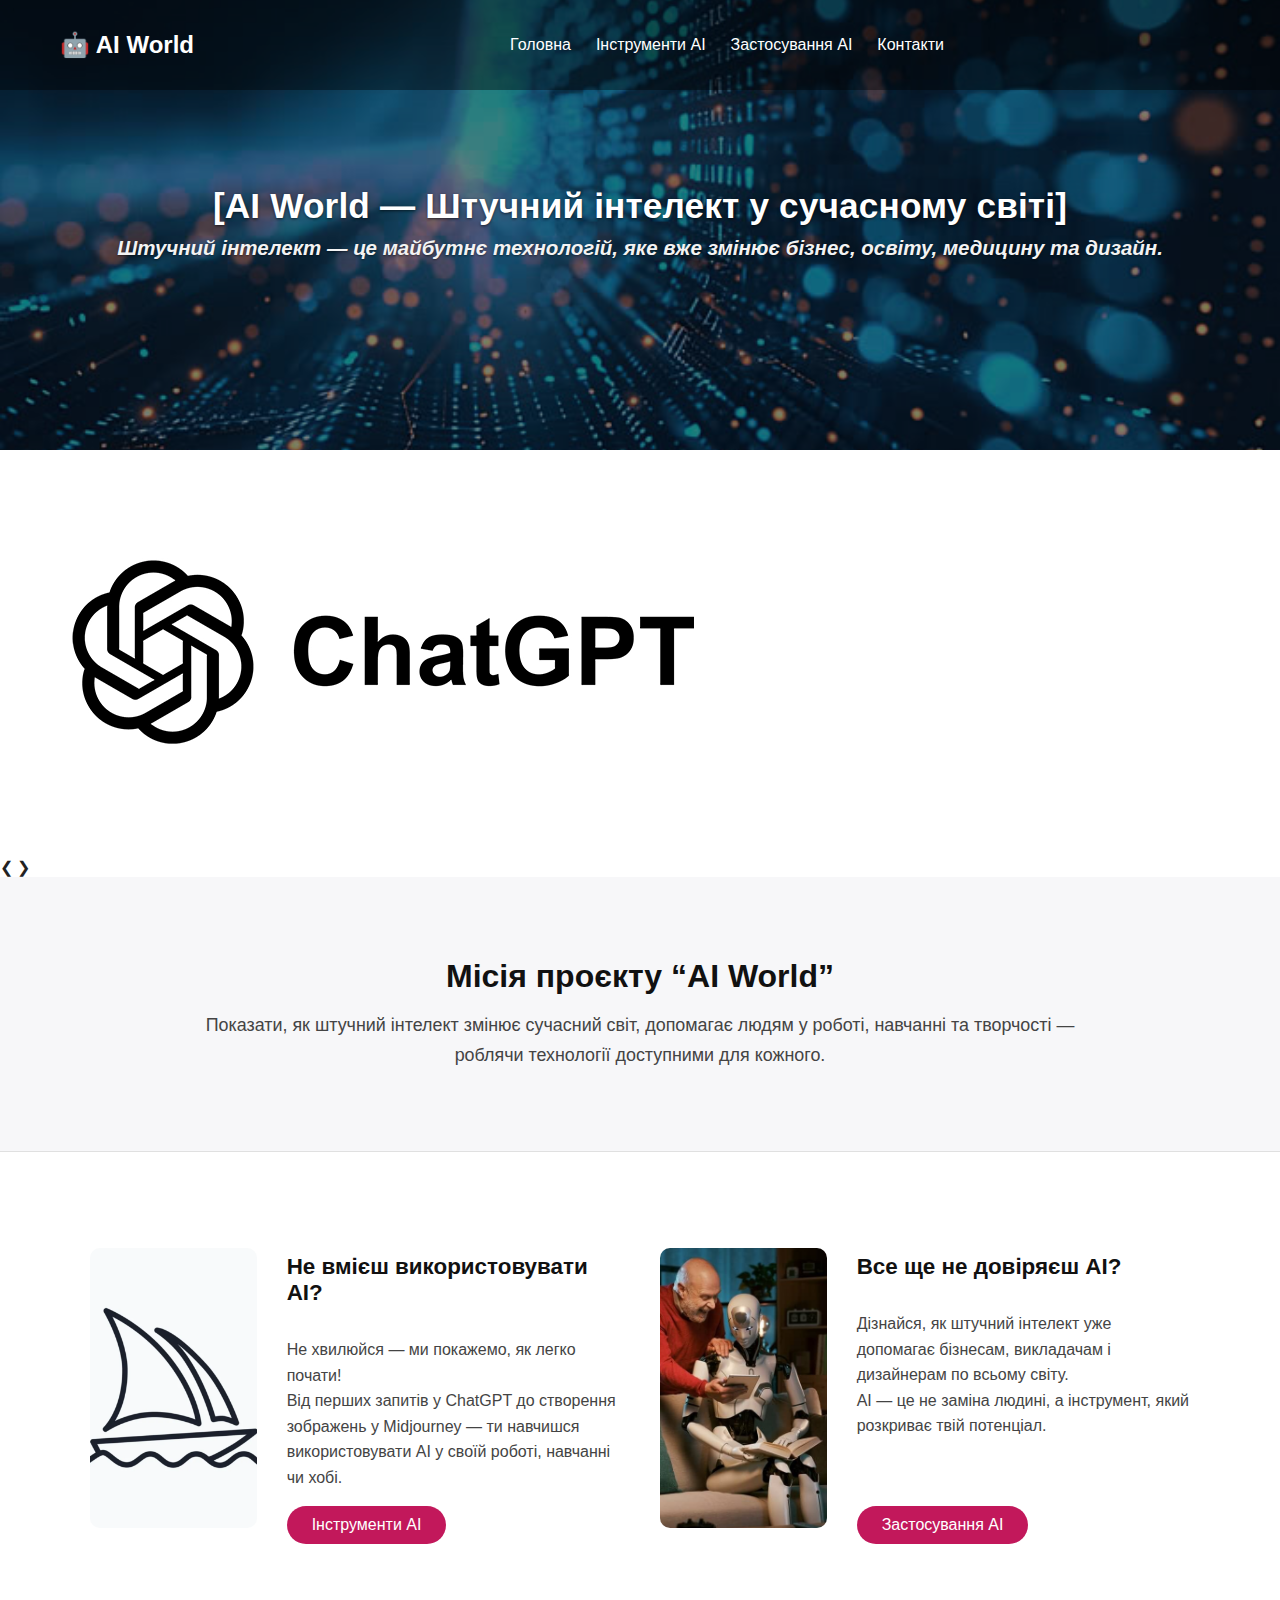
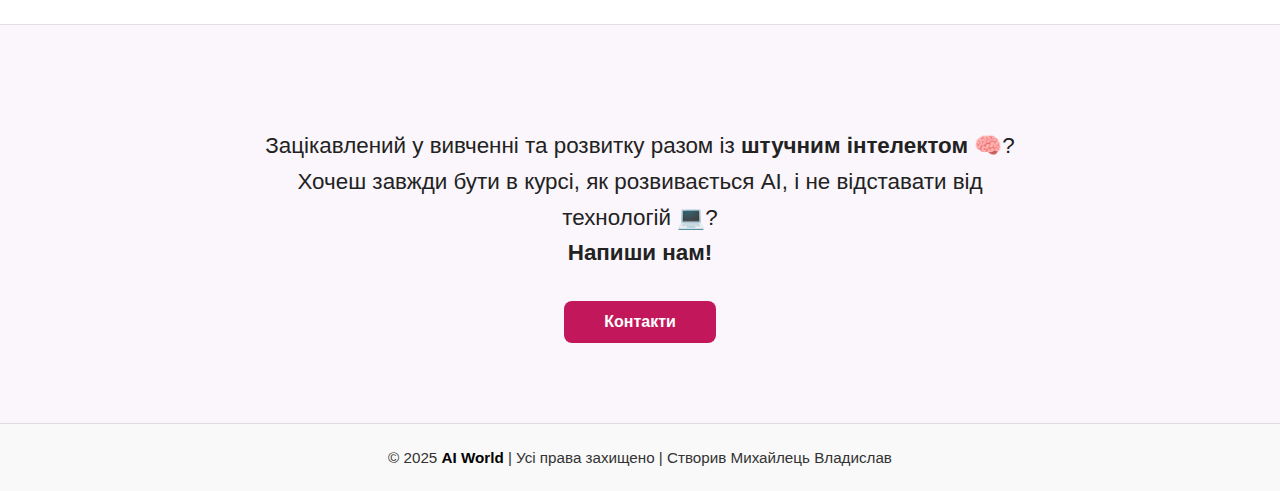
<file: index.html>
<!DOCTYPE html>
<html lang="uk">

<head>
  <meta charset="UTF-8">
  <meta name="viewport" content="width=device-width, initial-scale=1.0">
  <title>AI World — Штучний інтелект у сучасному світі</title>
  <link rel="stylesheet" href="css/style.css">
</head>

<body>

  <!-- 🧠 HEADER -->
  <header class="hero-section home-bg">
    <nav class="navbar">
      <div class="logo">🤖 AI World</div>

      <ul class="nav-links">
        <li><a href="index.html" class="active">Головна</a></li>
        <li><a href="tools.html">Інструменти AI</a></li>
        <li><a href="about.html">Застосування AI</a></li>
        <li><a href="contacts.html">Контакти</a></li>
      </ul>

      <div class="menu-toggle" id="menu-toggle">
        <span></span>
        <span></span>
        <span></span>
      </div>
    </nav>

    <div class="hero-content">
      <h1>[AI World — Штучний інтелект у сучасному світі]</h1>
      <p>Штучний інтелект — це майбутнє технологій, яке вже змінює бізнес, освіту, медицину та дизайн.</p>
    </div>
  </header>

  <!-- 🔹 КАРУСЕЛЬ -->
  <section class="carousel-section">
    <div class="carousel-container">
      <div class="carousel-slide fade">
        <img src="img/Chat-GPT-logo.jpg" alt="AI Image 1">
      </div>
      <div class="carousel-slide fade">
        <img src="img/jasper-pls.png" alt="AI Image 2">
      </div>
      <div class="carousel-slide fade">
        <img src="img/leonardo_AI_bde6a9b367.png" alt="AI Image 3">
      </div>
      <div class="carousel-slide fade">
        <img src="img/midjourney-review.png" alt="AI Image 4">
      </div>
      <div class="carousel-slide fade">
        <img src="img/pika-labs.jpg" alt="AI Image 5">
      </div>

      <!-- Кнопки навігації -->
      <a class="prev" onclick="plusSlides(-1)">&#10094;</a>
      <a class="next" onclick="plusSlides(1)">&#10095;</a>
    </div>

    <!-- Крапки під слайдером -->
    <div class="dots">
      <span class="dot" onclick="currentSlide(1)"></span>
      <span class="dot" onclick="currentSlide(2)"></span>
      <span class="dot" onclick="currentSlide(3)"></span>
      <span class="dot" onclick="currentSlide(4)"></span>
      <span class="dot" onclick="currentSlide(5)"></span>
    </div>
  </section>


  <!-- 🔹 МІСІЯ ПРОЄКТУ -->
  <section class="mission-only reveal">
    <div class="mission-wrap">
      <h2>Місія проєкту “AI World”</h2>
      <p class="mission-lead">
        Показати, як штучний інтелект змінює сучасний світ, допомагає людям у роботі, навчанні та творчості —
        роблячи технології доступними для кожного.
      </p>
    </div>
  </section>


  <!-- 🔹 ІНІЦІАТИВИ ПРОЄКТУ -->
  <section class="ai-initiatives reveal">
    <div class="initiatives-wrap">

      <!-- 🔸 Перша ініціатива -->
      <div class="initiative">
        <div class="initiative-img">
          <img src="img/Midjourney-Review-1.png" alt="AI Boat">
        </div>
        <div class="initiative-text">
          <h3>Не вмієш використовувати AI?</h3>
          <p>
            Не хвилюйся — ми покажемо, як легко почати!<br>
            Від перших запитів у ChatGPT до створення зображень у Midjourney —
            ти навчишся використовувати AI у своїй роботі, навчанні чи хобі.
          </p>
          <a href="tools.html" class="btn">Інструменти AI</a>
        </div>
      </div>

      <!-- 🔸 Друга ініціатива -->
      <div class="initiative ">
        <div class="initiative-img">
          <img src="img/AI-Human-Partner-e1691302727797.jpg" alt="AI and Human">
        </div>
        <div class="initiative-text">
          <h3>Все ще не довіряєш AI?</h3>
          <p>
            Дізнайся, як штучний інтелект уже допомагає бізнесам, викладачам і дизайнерам по всьому світу.<br>
            AI — це не заміна людині, а інструмент, який розкриває твій потенціал.
          </p>
          <a href="about.html" class="btn">Застосування AI</a>
        </div>
      </div>

    </div>
  </section>


  <!-- 🔹 Заклик до дії -->
  <section class="cta-section reveal">
    <div class="cta-container">
      <p>
        Зацікавлений у вивченні та розвитку разом із <b>штучним інтелектом 🧠</b>?<br>
        Хочеш завжди бути в курсі, як розвивається AI, і не відставати від технологій 💻?<br>
        <b>Напиши нам!</b>
      </p>

      <a href="contacts.html" class="cta-btn">Контакти</a>
    </div>
  </section>

  <!-- 🔹 Footer -->
  <footer class="footer">
    <p>© 2025 <strong>AI World</strong> | Усі права захищено | Створив Михайлець Владислав</p>
  </footer>


  <script src="js/main.js"></script>
</body>

</html>
</file>
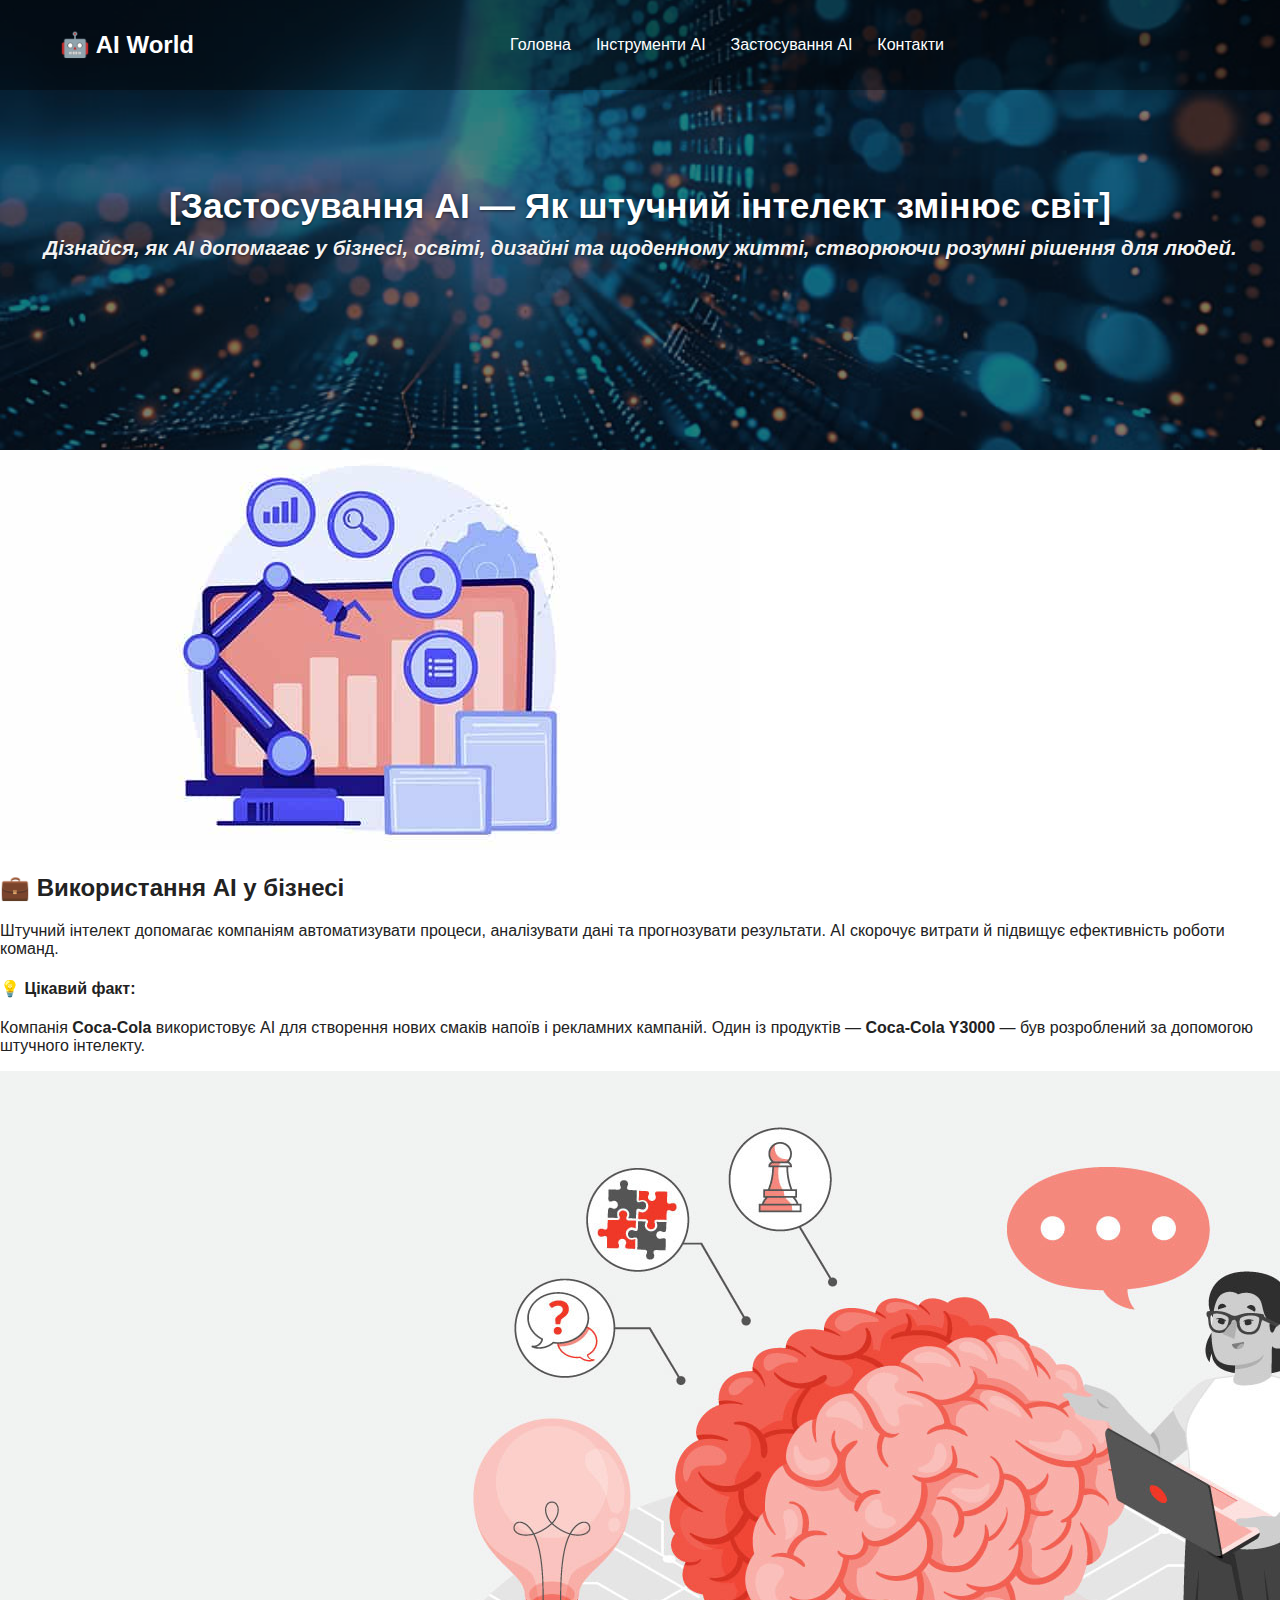
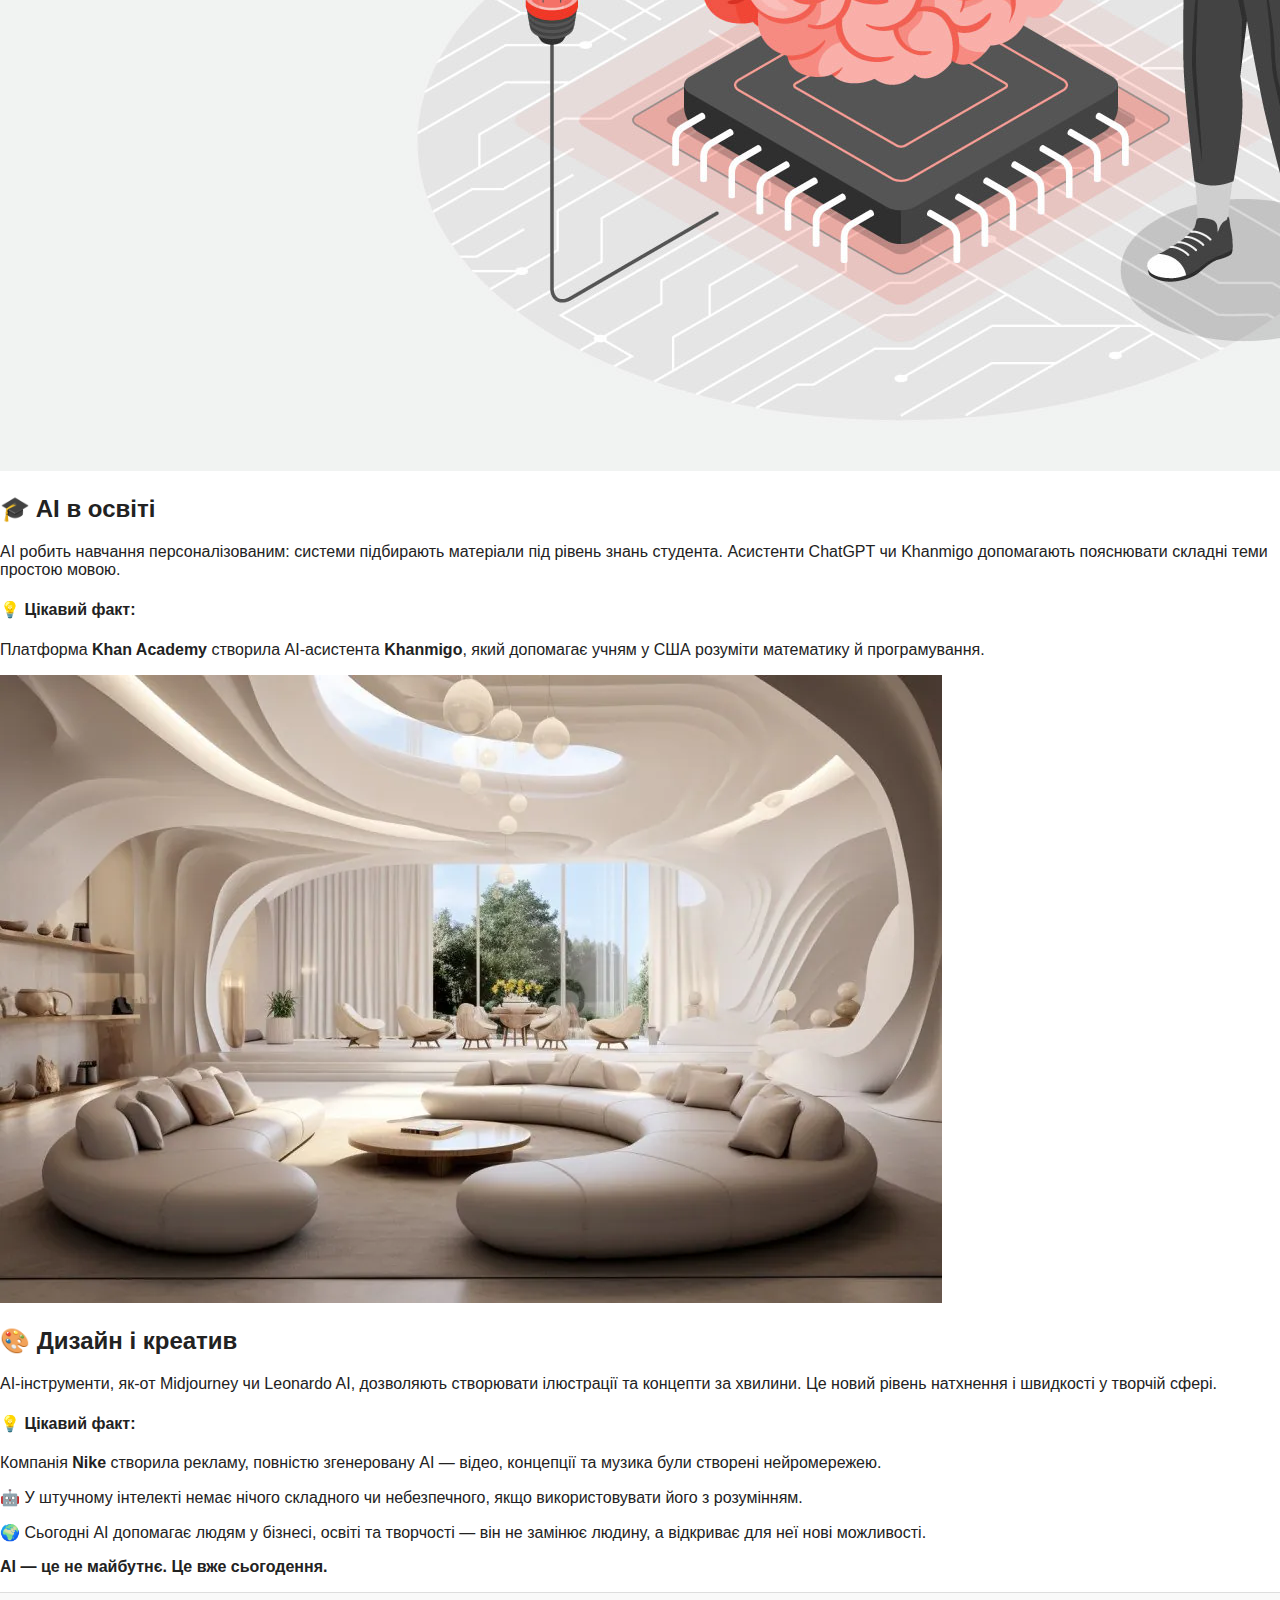
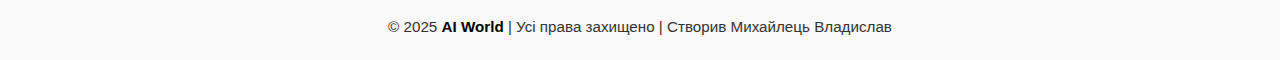
<file: about.html>
<!DOCTYPE html>
<html lang="uk">

<head>
  <meta charset="UTF-8">
  <meta name="viewport" content="width=device-width, initial-scale=1.0">
  <link rel="stylesheet" href="css/style.css">
  <title>Застосування AI — AI World</title>
</head>

<body>

  <!-- 🔹 Header -->
  <header class="hero-section about-bg">
    <nav class="navbar">
      <div class="logo">🤖 AI World</div>
      <ul class="nav-links">
        <li><a href="index.html">Головна</a></li>
        <li><a href="tools.html">Інструменти AI</a></li>
        <li><a href="about.html" class="active">Застосування AI</a></li>
        <li><a href="contacts.html">Контакти</a></li>
      </ul>

      <div class="menu-toggle" id="menu-toggle">
        <span></span>
        <span></span>
        <span></span>
      </div>

    </nav>

    <div class="hero-content">
      <h1>[Застосування AI — Як штучний інтелект змінює світ]</h1>
      <p>Дізнайся, як AI допомагає у бізнесі, освіті, дизайні та щоденному житті, створюючи розумні рішення для людей.
      </p>
    </div>
  </header>

  <!-- =======================================================
     🔸 1. Використання AI у бізнесі
======================================================= -->
  <section class="ai-usage-section">
    <div class="usage-block">
      <div class="usage-img">
        <img src="img/ai2.jpg" alt="AI у бізнесі">
      </div>
      <div class="usage-text">
        <h2>💼 Використання AI у бізнесі</h2>
        <p>Штучний інтелект допомагає компаніям автоматизувати процеси, аналізувати дані та прогнозувати результати.
          AI скорочує витрати й підвищує ефективність роботи команд.</p>
      </div>
    </div>
  </section>

  <section class="fact-section reveal">
    <div class="fact-box centered">
      <h4>💡 Цікавий факт:</h4>
      <p>Компанія <b>Coca-Cola</b> використовує AI для створення нових смаків напоїв і рекламних кампаній.
        Один із продуктів — <b>Coca-Cola Y3000</b> — був розроблений за допомогою штучного інтелекту.</p>
    </div>
  </section>

  <!-- =======================================================
     🔸 2. AI в освіті
======================================================= -->
  <section class="ai-usage-section reveal">
    <div class="usage-block reverse">
      <div class="usage-img">
        <img src="img/Ai_for_study.jpg" alt="AI в освіті">
      </div>
      <div class="usage-text">
        <h2>🎓 AI в освіті</h2>
        <p>AI робить навчання персоналізованим: системи підбирають матеріали під рівень знань студента.
          Асистенти ChatGPT чи Khanmigo допомагають пояснювати складні теми простою мовою.</p>
      </div>
    </div>
  </section>

  <section class="fact-section reveal">
    <div class="fact-box centered">
      <h4>💡 Цікавий факт:</h4>
      <p>Платформа <b>Khan Academy</b> створила AI-асистента <b>Khanmigo</b>, який допомагає учням у США розуміти
        математику й програмування.</p>
    </div>
  </section>

  <!-- =======================================================
     🔸 3. Дизайн і креатив
======================================================= -->
  <section class="ai-usage-section reveal">
    <div class="usage-block">
      <div class="usage-img">
        <img src="img/ai-design-2.jpg" alt="AI у дизайні">
      </div>
      <div class="usage-text">
        <h2>🎨 Дизайн і креатив</h2>
        <p>AI-інструменти, як-от Midjourney чи Leonardo AI, дозволяють створювати ілюстрації та концепти за хвилини.
          Це новий рівень натхнення і швидкості у творчій сфері.</p>
      </div>
    </div>
  </section>

  <section class="fact-section reveal">
    <div class="fact-box centered">
      <h4>💡 Цікавий факт:</h4>
      <p>Компанія <b>Nike</b> створила рекламу, повністю згенеровану AI — відео, концепції та музика були створені
        нейромережею.</p>
    </div>
  </section>


  <!-- =======================================================
       🔸 Секція 4 — Висновок
  ======================================================= -->
  <section class="ai-conclusion reveal">
    <div class="conclusion-container">
      <p>🤖 У штучному інтелекті немає нічого складного чи небезпечного, якщо використовувати його з розумінням.</p>
      <p>🌍 Сьогодні AI допомагає людям у бізнесі, освіті та творчості — він не замінює людину, а відкриває для неї нові
        можливості.</p>
      <p><b>AI — це не майбутнє. Це вже сьогодення.</b></p>
    </div>
  </section>

  <footer class="footer">
    <p>© 2025 <strong>AI World</strong> | Усі права захищено | Створив Михайлець Владислав</p>
  </footer>

  <script src="js/main.js"></script>

</body>

</html>
</file>
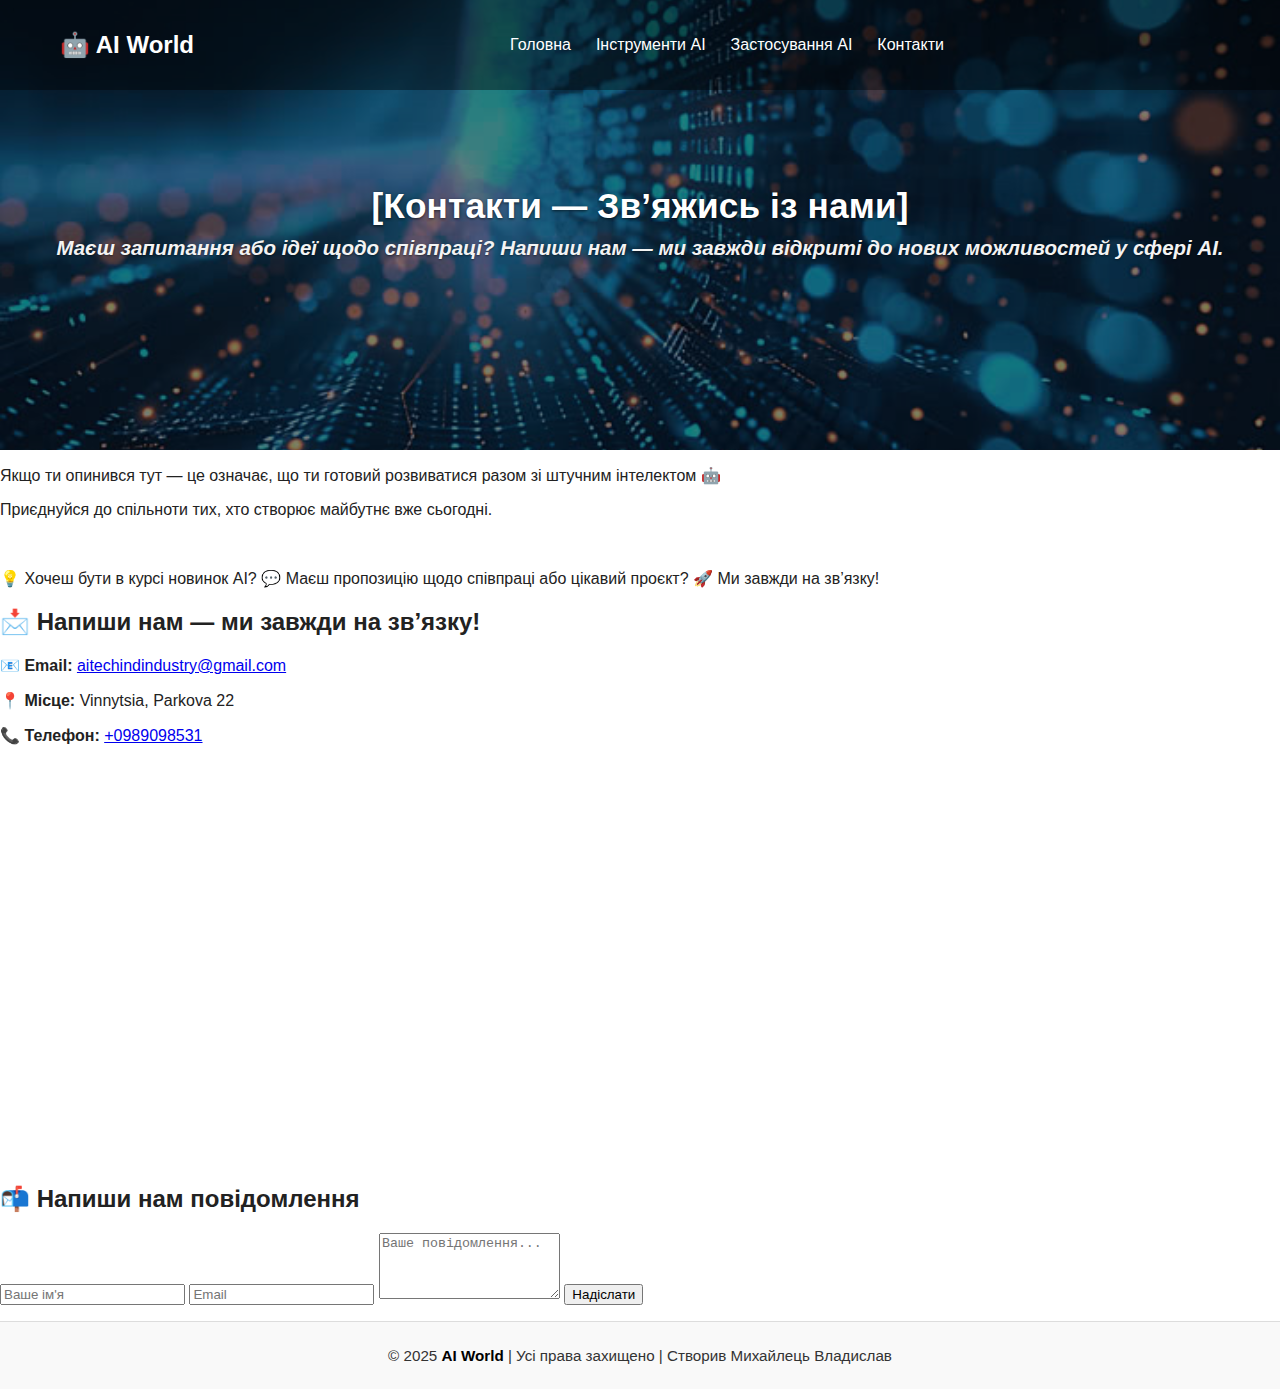
<file: contacts.html>
<!DOCTYPE html>
<html lang="uk">

<head>
  <meta charset="UTF-8" />
  <meta name="viewport" content="width=device-width, initial-scale=1.0" />
  <link rel="stylesheet" href="css/style.css" />
  <title>Контакти — AI World</title>
</head>

<body>
  <!-- 🔹 Header -->
  <header class="hero-section contacts-bg">
    <nav class="navbar">
      <div class="logo">🤖 AI World</div>
      <ul class="nav-links">
        <li><a href="index.html">Головна</a></li>
        <li><a href="tools.html">Інструменти AI</a></li>
        <li><a href="about.html">Застосування AI</a></li>
        <li><a href="contacts.html" class="active">Контакти</a></li>
      </ul>

      <div class="menu-toggle" id="menu-toggle">
        <span></span>
        <span></span>
        <span></span>
      </div>

    </nav>

    <div class="hero-content">
      <h1>[Контакти — Зв’яжись із нами]</h1>
      <p>Маєш запитання або ідеї щодо співпраці? Напиши нам — ми завжди відкриті до нових можливостей у сфері AI.</p>
    </div>
  </header>


  <section class="contacts-section">
    <div class="contacts-container">
      <div class="contacts-inner">

        <div class="contacts-intro">
          <p>Якщо ти опинився тут — це означає, що ти готовий розвиватися разом зі штучним інтелектом 🤖</p>
          <p>Приєднуйся до спільноти тих, хто створює майбутнє вже сьогодні.</p>
          <br />
          <p>💡 Хочеш бути в курсі новинок AI?
            💬 Маєш пропозицію щодо співпраці або цікавий проєкт?
            🚀 Ми завжди на зв’язку!</p>
        </div>

        <h2>📩 Напиши нам — ми завжди на зв’язку!</h2>

        <div class="contact-info">
          <p><strong>📧 Email:</strong> <a href="mailto:aitechindindustry@gmail.com">aitechindindustry@gmail.com</a></p>
          <p><strong>📍 Місце:</strong> Vinnytsia, Parkova 22</p>
          <p><strong>📞 Телефон:</strong> <a href="tel:+17089329951">+0989098531</a></p>
        </div>

        <div class="map-container">
          <iframe
            src="https://www.google.com/maps/embed?pb=!1m18!1m12!1m3!1d10292.46987618895!2d28.454094!3d49.233083!2m3!1f0!2f0!3f0!3m2!1i1024!2i768!4f13.1!3m3!1m2!1s0x472d5b1c6c7e2f4f%3A0x2e0e8d9c2c9a5c8a!2z0JLQltGW0L3QvdC40YbRjw!5e0!3m2!1suk!2sua!4v1690000000000"
            width="100%" height="400" style="border:0;" allowfullscreen="" loading="lazy">
          </iframe>
        </div>


      </div>
    </div>
  </section>

  <section class="contact-form-section reveal">
    <h2>📬 Напиши нам повідомлення</h2>
    <form class="contact-form" onsubmit="sendMessage(event)">
      <input type="text" id="name" placeholder="Ваше ім'я" required>
      <input type="email" id="email" placeholder="Email" required>
      <textarea id="message" rows="4" placeholder="Ваше повідомлення..." required></textarea>
      <button type="submit" class="send-btn">Надіслати</button>
    </form>
    <p id="form-status" class="form-status"></p>
  </section>


  <footer class="footer">
    <p>© 2025 <strong>AI World</strong> | Усі права захищено | Створив Михайлець Владислав</p>
  </footer>

  <script src="js/main.js"></script>

</body>

</html>
</file>
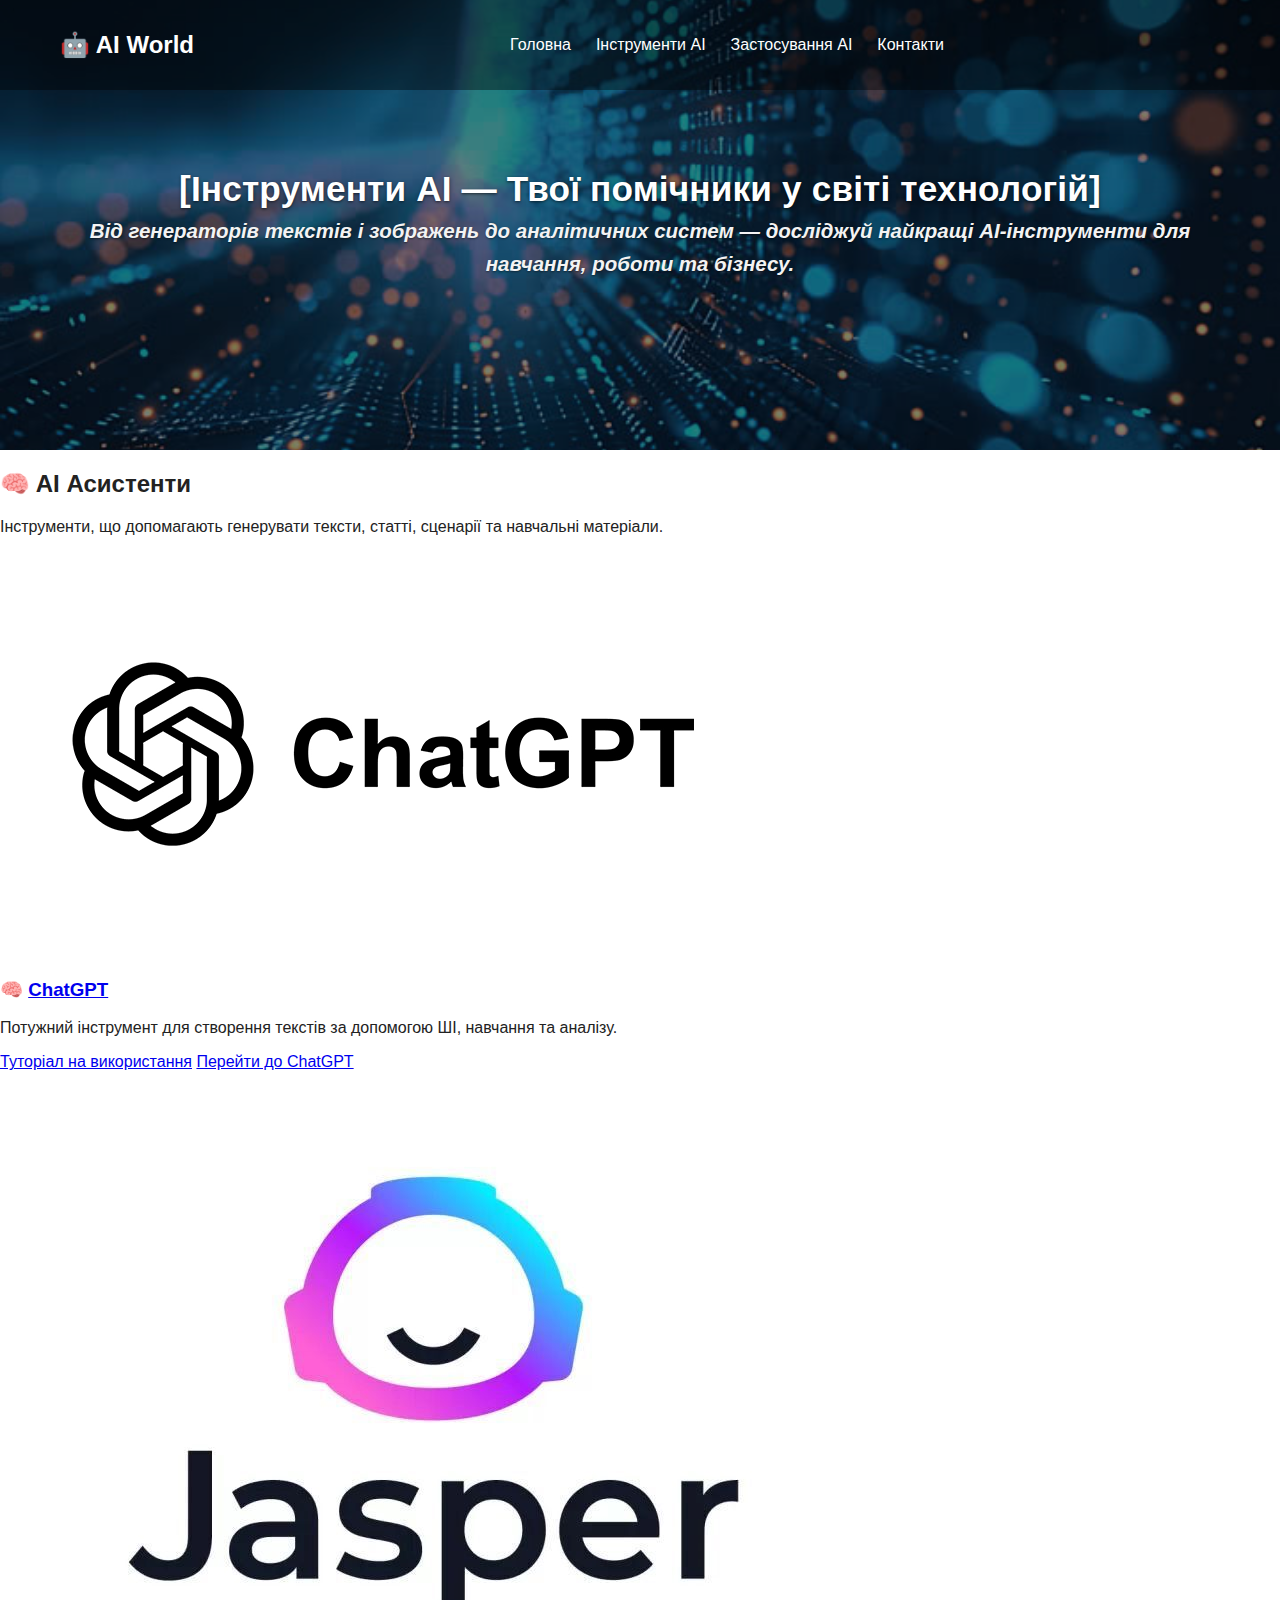
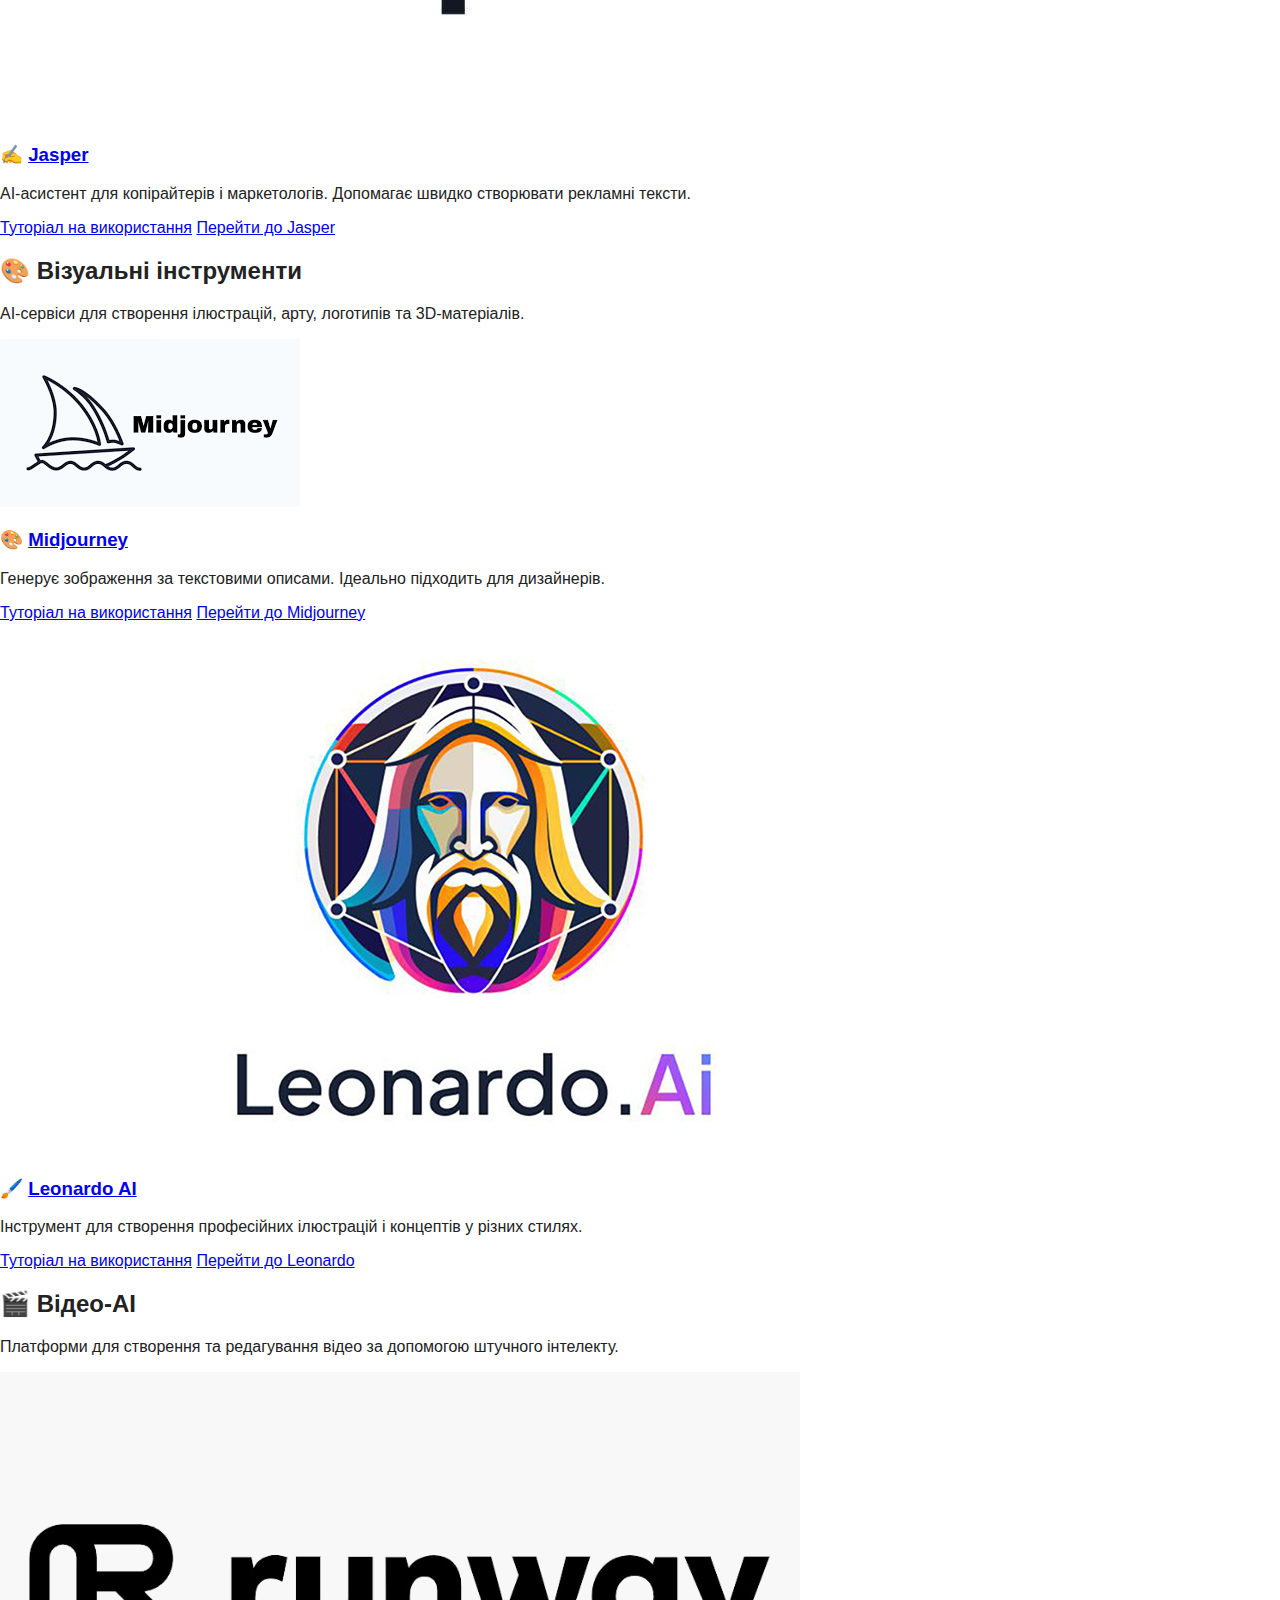
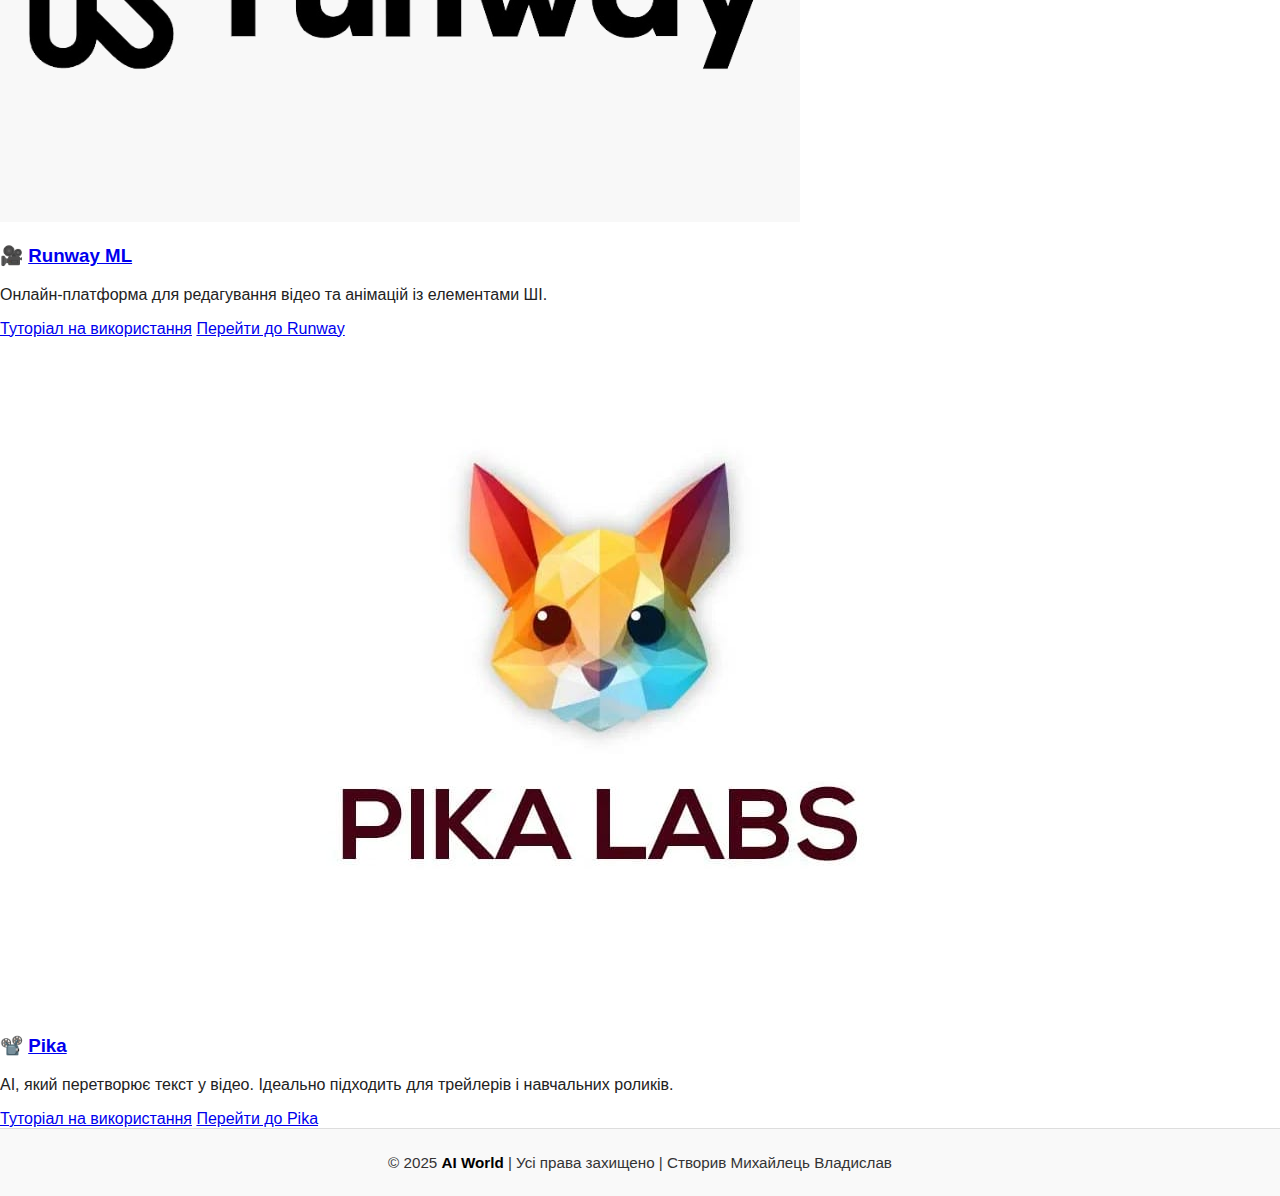
<file: tools.html>
<!DOCTYPE html>
<html lang="en">

<head>
  <meta charset="UTF-8">
  <meta name="viewport" content="width=device-width, initial-scale=1.0">
  <link rel="stylesheet" href="css/style.css">
  <title>Document</title>
</head>

<body>

  <header class="hero-section tools-bg">
    <nav class="navbar">
      <div class="logo">🤖 AI World</div>
      <ul class="nav-links">
        <li><a href="index.html">Головна</a></li>
        <li><a href="tools.html" class="active">Інструменти AI</a></li>
        <li><a href="about.html">Застосування AI</a></li>
        <li><a href="contacts.html">Контакти</a></li>
      </ul>

      <div class="menu-toggle" id="menu-toggle">
        <span></span>
        <span></span>
        <span></span>
      </div>
    </nav>


    <div class="hero-content">
      <h1>[Інструменти AI — Твої помічники у світі технологій]</h1>
      <p>Від генераторів текстів і зображень до аналітичних систем — досліджуй найкращі AI-інструменти для навчання,
        роботи та бізнесу.</p>
    </div>
  </header>

  <!-- 🔸 Секція 1: AI Асистенти -->
  <section class="ai-tools ai-assistants">
    <h2>🧠 AI Асистенти</h2>
    <p class="section-intro">Інструменти, що допомагають генерувати тексти, статті, сценарії та навчальні матеріали.</p>

    <div class="tools-grid">
      <!-- ChatGPT -->
      <div class="tool-card">
        <img src="img/Chat-GPT-logo.jpg" alt="ChatGPT">
        <h3>🧠 <a href="https://chat.openai.com/" target="_blank">ChatGPT</a></h3>
        <p class="text">Потужний інструмент для створення текстів за допомогою ШІ, навчання та аналізу.</p>
        <a href="https://www.youtube.com/watch?v=n7gxTAwQ634" class="tutorial-link" target="_blank">Туторіал на
          використання</a>
        <a href="https://chat.openai.com/" target="_blank" class="tool-btn">Перейти до ChatGPT</a>
      </div>

      <!-- Jasper -->
      <div class="tool-card">
        <img src="img/jasper.png" alt="Jasper">
        <h3>✍️ <a href="https://www.jasper.ai/" target="_blank">Jasper</a></h3>
        <p class="text">AI-асистент для копірайтерів і маркетологів. Допомагає швидко створювати рекламні тексти.</p>
        <a href="https://www.youtube.com/watch?v=vs8l1xWwYqo" class="tutorial-link" target="_blank">Туторіал на
          використання</a>
        <a href="https://www.jasper.ai/" target="_blank" class="tool-btn">Перейти до Jasper</a>
      </div>
    </div>
  </section>

  <!-- 🔸 Секція 2: Візуальні інструменти -->
  <section class="ai-tools visual-tools reveal">
    <h2>🎨 Візуальні інструменти</h2>
    <p class="section-intro">AI-сервіси для створення ілюстрацій, арту, логотипів та 3D-матеріалів.</p>

    <div class="tools-grid">
      <!-- Midjourney -->
      <div class="tool-card">
        <img src="img/midjor.png" alt="Midjourney">
        <h3>🎨 <a href="https://www.midjourney.com/" target="_blank">Midjourney</a></h3>
        <p class="text">Генерує зображення за текстовими описами. Ідеально підходить для дизайнерів.</p>
        <a href="https://www.youtube.com/watch?v=vUj4VNXXC1c" class="tutorial-link" target="_blank">Туторіал на
          використання</a>
        <a href="https://www.midjourney.com/" target="_blank" class="tool-btn">Перейти до Midjourney</a>
      </div>

      <!-- Leonardo -->
      <div class="tool-card">
        <img src="img/Leonardo-AI-logo.jpg" alt="Leonardo AI">
        <h3>🖌️ <a href="https://leonardo.ai/" target="_blank">Leonardo AI</a></h3>
        <p class="text">Інструмент для створення професійних ілюстрацій і концептів у різних стилях.</p>
        <a href="https://www.youtube.com/watch?v=xbUE56kmVl0" class="tutorial-link" target="_blank">Туторіал на
          використання</a>
        <a href="https://leonardo.ai/" target="_blank" class="tool-btn">Перейти до Leonardo</a>
      </div>
    </div>
  </section>

  <!-- 🔸 Секція 3: Відео-AI -->
  <section class="ai-tools video-tools reveal">
    <h2>🎬 Відео-AI</h2>
    <p class="section-intro">Платформи для створення та редагування відео за допомогою штучного інтелекту.</p>

    <div class="tools-grid">
      <!-- Runway -->
      <div class="tool-card">
        <img src="img/runway.png" alt="Runway ML">
        <h3>🎥 <a href="https://runwayml.com/" target="_blank">Runway ML</a></h3>
        <p class="text">Онлайн-платформа для редагування відео та анімацій із елементами ШІ.</p>
        <a href="https://www.youtube.com/watch?v=jp2iLYH_dOY" class="tutorial-link" target="_blank">Туторіал на
          використання</a>
        <a href="https://runwayml.com/" target="_blank" class="tool-btn">Перейти до Runway</a>
      </div>

      <!-- Pika -->
      <div class="tool-card">
        <img src="img/pika-labs.jpg" alt="Pika">
        <h3>📽️ <a href="https://pika.art/" target="_blank">Pika</a></h3>
        <p class="text">AI, який перетворює текст у відео. Ідеально підходить для трейлерів і навчальних роликів.</p>
        <a href="https://www.youtube.com/watch?v=F4vZTKOCeds" class="tutorial-link" target="_blank">Туторіал на
          використання</a>
        <a href="https://pika.art/" target="_blank" class="tool-btn">Перейти до Pika</a>
      </div>
    </div>
  </section>

  <footer class="footer">
    <p>© 2025 <strong>AI World</strong> | Усі права захищено | Створив Михайлець Владислав</p>
  </footer>

  <script src="js/main.js"></script>
</body>

</html>
</file>
<file: css/style.css>
html,
*,
*::before,
*::after {
  box-sizing: border-box;
}

body {
  margin: 0;
  font-family: "Segoe UI", Arial, sans-serif;
  color: #222;
}

.hero-section {
  position: relative;
  height: 50vh;
  background: url("../img/ai-1.jpg") center/cover no-repeat;
  color: #fff;
  display: flex;
  flex-direction: column;
  justify-content: center;
  align-items: center;
  text-align: center;
  overflow: hidden;
}

.hero-section::before {
  content: "";
  position: absolute;
  inset: 0;
  background: rgba(0, 0, 0, 0.5);
  z-index: 1;
}

.navbar {
  position: absolute;
  top: 0;
  left: 0;
  width: 100%;
  display: flex;
  justify-content: space-between;
  align-items: center;

  padding: 20px clamp(16px, 6vw, 60px);
  background: rgba(0, 0, 0, 0.4);
  z-index: 2;
}

.logo {
  font-size: 1.5rem;
  font-weight: bold;
}

.nav-links {
  list-style: none;
  display: flex;
  gap: 25px;
  flex-wrap: wrap;
}

.nav-links a {
  text-decoration: none;
  color: white;
  font-weight: 500;
  transition: 0.3s;
}

.nav-links a:hover {
  color: #ff4081;
}

.hero-content {
  position: relative;
  z-index: 2;
  max-width: 700px;
  padding: 0 20px;
  max-width: none;
  width: 100%;
  padding: 0 40px;
}

.hero-content h1 {
  font-size: clamp(1.4rem, 3.2vw, 2.2rem);
  margin: 0 0 6px;
  font-weight: 700;
  letter-spacing: 0.15px;
  text-shadow: 0 1px 3px rgba(0, 0, 0, 0.6);
}

.hero-content p {
  font-size: clamp(1rem, 1.6vw, 1.4rem);
  line-height: 1.6;
  font-style: italic;
  margin: 6px 0 0;
  color: #f3f3f3;
  font-weight: 600;
  text-shadow: 0 1px 2px rgba(0, 0, 0, 0.45);
}

/* =======================================================
   🔹 МІСІЯ ПРОЄКТУ (тільки текстова секція)
======================================================= */

.mission-only {
  background: #f7f7f9; /* легкий світлий фон, без картинок */
  padding: 80px 0; /* повітря зверху/знизу */
  border-bottom: 1px solid #e0e0e0;
}

.mission-wrap {
  width: min(900px, 86%); /* адаптивна ширина */
  margin: 0 auto;
  text-align: center;
}

.mission-only h2 {
  margin: 0 0 16px;
  font-size: 2rem;
  line-height: 1.2;
  color: #111;
}

.mission-lead {
  margin: 0 auto;
  font-size: 1.12rem;
  line-height: 1.65;
  color: #444;
}

/* =======================================================
   🔹 ІНІЦІАТИВИ ПРОЄКТУ — Фото зліва, текст справа
======================================================= */
/* =======================================================
   🔹 ІНІЦІАТИВИ ПРОЄКТУ — Фото зліва, текст справа
======================================================= */
.ai-initiatives {
  background: #fff;
  padding: 80px 0;
  border-bottom: 1px solid #e0e0e0;
}

.initiatives-wrap {
  width: min(1100px, 90%);
  margin: 0 auto;
  display: flex;
  justify-content: space-between;
  align-items: stretch; /* 🔸 тепер усі елементи по одній висоті */
  flex-wrap: wrap;
  gap: 40px;
}

/* 🔸 Кожна ініціатива */
.initiative {
  flex: 1 1 48%;
  display: flex;
  align-items: stretch; /* 🔸 вирівнює по висоті */
  justify-content: space-between;
  gap: 30px;
  background: #fff;
}

/* 🔹 Зображення */
.initiative-img {
  flex: 1;
  display: flex;
  align-items: center; /* центрує по вертикалі */
  justify-content: center;
}

.initiative-img img {
  width: 100%;
  height: 100%; /* 🔸 тягнеться по висоті блока */
  max-height: 280px;
  object-fit: cover;
  border-radius: 10px;
}

/* 🔹 Текст */
.initiative-text {
  flex: 2;
  text-align: left;
  display: flex;
  flex-direction: column;
  justify-content: space-between; /* 🔸 кнопка внизу */
}

.initiative-text h3 {
  font-size: 1.4rem;
  margin-bottom: 15px;
  color: #111;
}

.initiative-text p {
  color: #444;
  font-size: 1rem;
  line-height: 1.6;
  flex-grow: 1;
}

/* 🔹 Кнопка */
.btn {
  display: inline-block;
  background: #c2185b;
  color: #fff;
  text-decoration: none;
  padding: 10px 25px;
  border-radius: 25px;
  font-weight: 500;
  transition: 0.3s;
  align-self: flex-start;
}

.btn:hover {
  background: #9c134a;
  transform: scale(1.05);
}

/* 🔸 Адаптивність */
@media (max-width: 800px) {
  .initiative {
    flex-direction: column;
    text-align: center;
  }

  .initiative-img img {
    max-width: 250px;
    max-height: 200px;
  }

  .initiative-text {
    align-items: center;
  }

  .btn {
    align-self: center;
  }
}

/* =======================================================
   🔹 Заклик до дії (CTA)
======================================================= */
.cta-section {
  background: #faf6fb;
  padding: 80px 0;
  text-align: center;
}

.cta-container {
  width: min(800px, 90%);
  margin: 0 auto;
}

.cta-container p {
  font-size: 1.4rem;
  color: #222;
  line-height: 1.6;
  margin-bottom: 30px;
}

.cta-btn {
  display: inline-block;
  background: #c2185b;
  color: white;
  text-decoration: none;
  font-weight: bold;
  padding: 12px 40px;
  border-radius: 8px;
  font-size: 1rem;
  transition: 0.3s;
}

.cta-btn:hover {
  background: #9c134a;
  transform: scale(1.05);
}

/* 🔸 Адаптивність */
@media (max-width: 700px) {
  .cta-container p {
    font-size: 1.1rem;
  }

  .cta-btn {
    width: 100%;
  }
}

/* =======================================================
   🔹 Footer
======================================================= */
.footer {
  background: #f9f9f9;
  text-align: center;
  padding: 25px 10px;
  font-size: 0.95rem;
  color: #333;
  border-top: 1px solid #ddd;
}

.footer strong {
  color: #000;
}

.footer p {
  margin: 0;
}

@media (max-width: 600px) {
  .footer {
    font-size: 0.85rem;
  }
}
</file>
